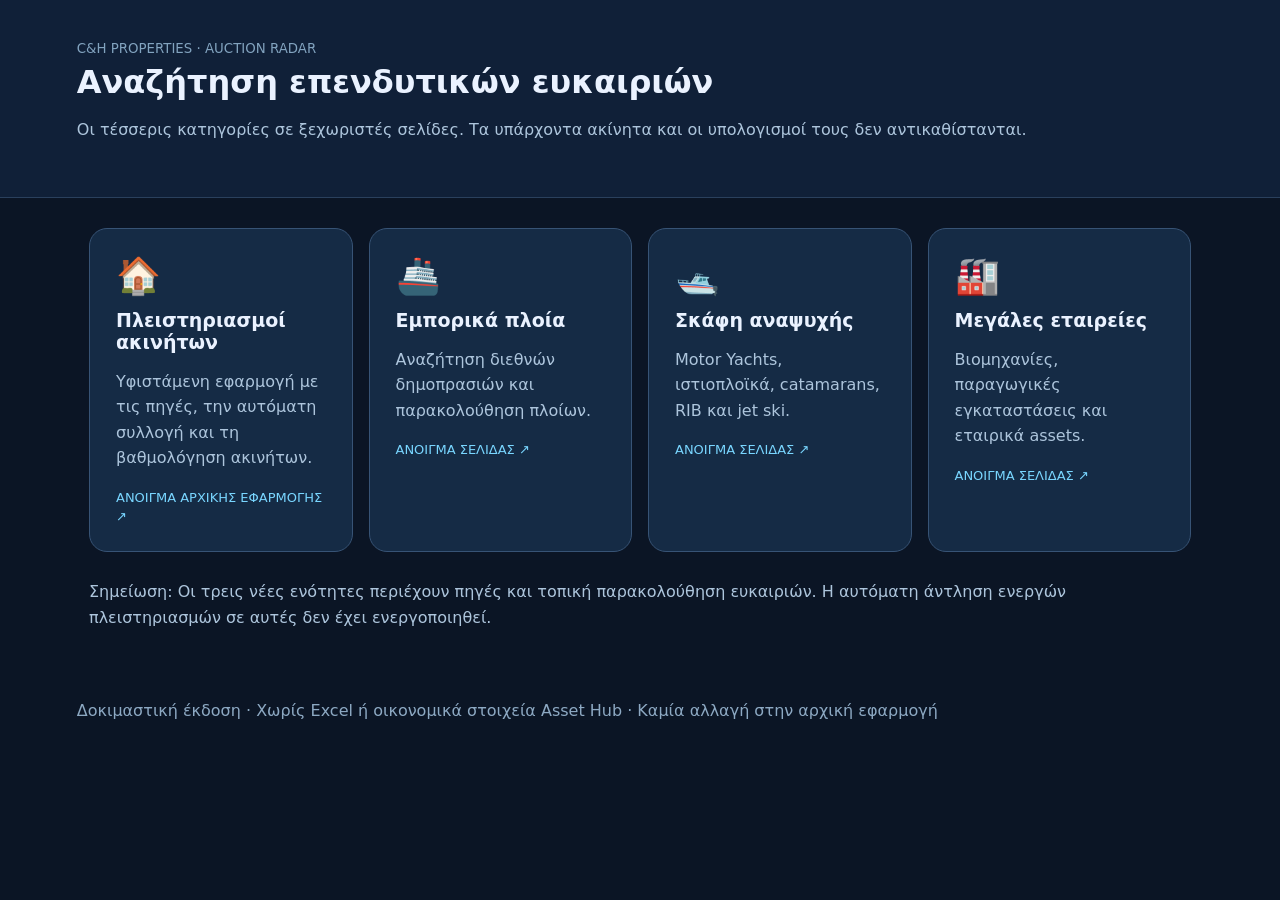
<file: index.html>
<!doctype html><html lang="el"><head><meta charset="utf-8"><meta name="viewport" content="width=device-width,initial-scale=1"><title>C&H Auction Radar | Κεντρικό Μενού</title><style>:root{font-family:Inter,system-ui,sans-serif;color:#eaf2ff;background:#0b1525}*{box-sizing:border-box}body{margin:0}header{padding:38px 6%;border-bottom:1px solid #2a405d;background:#102038}main{max-width:1150px;margin:auto;padding:30px 24px}h1{font-size:32px;margin:6px 0}p{color:#adc5dc;line-height:1.6}.grid{display:grid;grid-template-columns:repeat(auto-fit,minmax(230px,1fr));gap:16px}.tile{display:block;padding:26px;text-decoration:none;color:#eaf2ff;background:#152b45;border:1px solid #375375;border-radius:18px;transition:transform .15s}.tile:hover{transform:translateY(-3px);border-color:#36adf0}.icon{font-size:36px}.tile h2{font-size:19px;margin:12px 0 6px}.tag{color:#79d6ff;font-size:13px}footer{color:#8da9c3;padding:25px 6%}small{color:#82a3bf}</style></head><body><header><small>C&H PROPERTIES · AUCTION RADAR</small><h1>Αναζήτηση επενδυτικών ευκαιριών</h1><p>Οι τέσσερις κατηγορίες σε ξεχωριστές σελίδες. Τα υπάρχοντα ακίνητα και οι υπολογισμοί τους δεν αντικαθίστανται.</p></header><main><section class="grid"><a class="tile" href="https://kagioglou.github.io/auction-radar-thessaloniki/"><div class="icon">🏠</div><h2>Πλειστηριασμοί ακινήτων</h2><p>Υφιστάμενη εφαρμογή με τις πηγές, την αυτόματη συλλογή και τη βαθμολόγηση ακινήτων.</p><span class="tag">ΑΝΟΙΓΜΑ ΑΡΧΙΚΗΣ ΕΦΑΡΜΟΓΗΣ ↗</span></a><a class="tile" href="ships.html"><div class="icon">🚢</div><h2>Εμπορικά πλοία</h2><p>Αναζήτηση διεθνών δημοπρασιών και παρακολούθηση πλοίων.</p><span class="tag">ΑΝΟΙΓΜΑ ΣΕΛΙΔΑΣ ↗</span></a><a class="tile" href="yachts.html"><div class="icon">🛥️</div><h2>Σκάφη αναψυχής</h2><p>Motor Yachts, ιστιοπλοϊκά, catamarans, RIB και jet ski.</p><span class="tag">ΑΝΟΙΓΜΑ ΣΕΛΙΔΑΣ ↗</span></a><a class="tile" href="companies.html"><div class="icon">🏭</div><h2>Μεγάλες εταιρείες</h2><p>Βιομηχανίες, παραγωγικές εγκαταστάσεις και εταιρικά assets.</p><span class="tag">ΑΝΟΙΓΜΑ ΣΕΛΙΔΑΣ ↗</span></a></section><p style="margin-top:27px">Σημείωση: Οι τρεις νέες ενότητες περιέχουν πηγές και τοπική παρακολούθηση ευκαιριών. Η αυτόματη άντληση ενεργών πλειστηριασμών σε αυτές δεν έχει ενεργοποιηθεί.</p></main><footer>Δοκιμαστική έκδοση · Χωρίς Excel ή οικονομικά στοιχεία Asset Hub · Καμία αλλαγή στην αρχική εφαρμογή</footer></body></html>
</file>
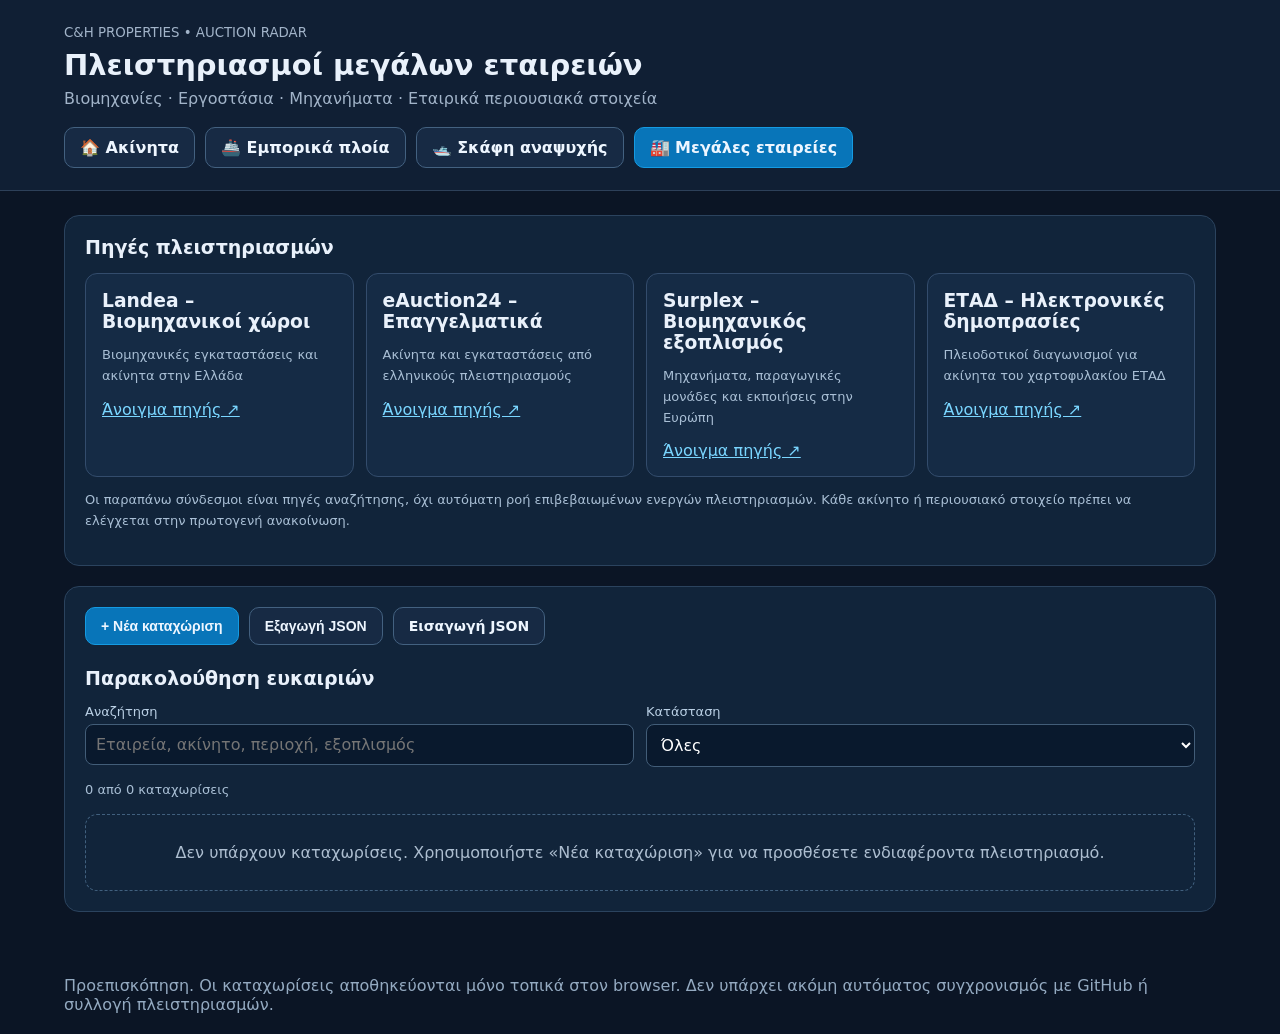
<file: companies.html>
<!DOCTYPE html>
<html lang="el"><head><meta charset="utf-8"/><meta content="width=device-width,initial-scale=1" name="viewport"/><title>C&amp;H Auction Radar | Μεγάλες εταιρείες</title><style>:root{font-family:Inter,system-ui,Arial,sans-serif;color:#e9f1fb;background:#0b1525}*{box-sizing:border-box}body{margin:0}header{background:#101f34;border-bottom:1px solid #2d4059;padding:22px 5%}header h1{margin:7px 0;font-size:29px}small,.muted{color:#a2b4c9}nav{display:flex;gap:10px;flex-wrap:wrap;margin-top:19px}nav a,.button{color:#eef6ff;text-decoration:none;border:1px solid #436180;background:#172a44;padding:10px 15px;border-radius:10px;font-weight:600}nav a.active,.primary{background:#0875b9!important;border-color:#159be2!important}main{padding:24px 5%;max-width:1420px;margin:auto}.panel{border:1px solid #2b435e;background:#11243a;border-radius:15px;padding:20px;margin-bottom:20px}.sources{display:grid;grid-template-columns:repeat(auto-fit,minmax(225px,1fr));gap:12px}.source{border:1px solid #334c6c;background:#152b45;padding:16px;border-radius:12px}.source h3{margin:0 0 12px}.source a{color:#7ad6ff;word-break:break-word}.actions{display:flex;gap:10px;flex-wrap:wrap;align-items:center}.button{cursor:pointer;font-size:14px}input,select,textarea{width:100%;border:1px solid #425d78;background:#09192d;color:white;border-radius:8px;padding:10px;font:inherit}label{font-size:13px;color:#bad0e5;display:block;margin-bottom:5px}.fields{display:grid;grid-template-columns:repeat(auto-fit,minmax(170px,1fr));gap:12px;margin:12px 0}.cards{display:grid;grid-template-columns:repeat(auto-fit,minmax(270px,1fr));gap:14px}.card{border:1px solid #39516b;background:#142940;border-radius:14px;padding:17px}.card h3{margin:4px 0}.card p{color:#b4c6d9}.pill{display:inline-block;border-radius:14px;background:#214766;padding:4px 10px;font-size:12px}.meta{font-size:13px;color:#b9cde0}.card a{color:#75d0ff}dialog{background:#11243a;color:white;border:1px solid #5680a5;border-radius:16px;width:min(690px,95vw);max-height:90vh;overflow:auto}dialog::backdrop{background:#000a}h2{font-size:19px;margin:0 0 15px}.hint{font-size:13px;color:#a9bfd5;line-height:1.6}footer{padding:20px 5%;color:#94aac1}.empty{padding:28px;text-align:center;color:#adbed0;border:1px dashed #41607e;border-radius:12px}button:focus-visible,a:focus-visible{outline:3px solid #e7bc61}
</style></head><body data-kind="companies"><header><small>C&amp;H PROPERTIES • AUCTION RADAR</small><h1>Πλειστηριασμοί μεγάλων εταιρειών</h1><div class="muted">Βιομηχανίες · Εργοστάσια · Μηχανήματα · Εταιρικά περιουσιακά στοιχεία</div><nav aria-label="Κατηγορίες"><a class="" href="https://kagioglou.github.io/auction-radar-thessaloniki/">🏠 Ακίνητα</a><a class="" href="ships.html">🚢 Εμπορικά πλοία</a><a class="" href="yachts.html">🛥️ Σκάφη αναψυχής</a><a class="active" href="companies.html">🏭 Μεγάλες εταιρείες</a></nav></header><main><section class="panel"><h2>Πηγές πλειστηριασμών</h2><div class="sources"><article class="source"><h3>Landea – Βιομηχανικοί χώροι</h3><p class="hint">Βιομηχανικές εγκαταστάσεις και ακίνητα στην Ελλάδα</p><a href="https://www.landea.gr/en/dir/commercial/industrial-space" rel="noopener noreferrer" target="_blank">Άνοιγμα πηγής ↗</a></article><article class="source"><h3>eAuction24 – Επαγγελματικά</h3><p class="hint">Ακίνητα και εγκαταστάσεις από ελληνικούς πλειστηριασμούς</p><a href="https://eauction24.gr/epaggelmatika?lang=en" rel="noopener noreferrer" target="_blank">Άνοιγμα πηγής ↗</a></article><article class="source"><h3>Surplex – Βιομηχανικός εξοπλισμός</h3><p class="hint">Μηχανήματα, παραγωγικές μονάδες και εκποιήσεις στην Ευρώπη</p><a href="https://www.surplex.com/en/auctions" rel="noopener noreferrer" target="_blank">Άνοιγμα πηγής ↗</a></article><article class="source"><h3>ΕΤΑΔ – Ηλεκτρονικές δημοπρασίες</h3><p class="hint">Πλειοδοτικοί διαγωνισμοί για ακίνητα του χαρτοφυλακίου ΕΤΑΔ</p><a href="https://hppc.gr/axiopoiisi-akiniton/e-auctions/?lang=en" rel="noopener noreferrer" target="_blank">Άνοιγμα πηγής ↗</a></article></div><p class="hint">Οι παραπάνω σύνδεσμοι είναι πηγές αναζήτησης, όχι αυτόματη ροή επιβεβαιωμένων ενεργών πλειστηριασμών. Κάθε ακίνητο ή περιουσιακό στοιχείο πρέπει να ελέγχεται στην πρωτογενή ανακοίνωση.</p></section><section class="panel"><div class="actions"><button class="button primary" id="new">+ Νέα καταχώριση</button><button class="button" id="export">Εξαγωγή JSON</button><label class="button" style="cursor:pointer;margin:0">Εισαγωγή JSON<input accept=".json,application/json" hidden="" id="import" type="file"/></label></div><h2 style="margin-top:22px">Παρακολούθηση ευκαιριών</h2><div class="fields"><div><label for="search">Αναζήτηση</label><input id="search" placeholder="Εταιρεία, ακίνητο, περιοχή, εξοπλισμός"/></div><div><label for="filter">Κατάσταση</label><select id="filter"><option value="">Όλες</option><option>Προς έλεγχο</option><option>Ενεργός</option><option>Ολοκληρώθηκε</option><option>Ακυρώθηκε</option></select></div></div><p class="hint" id="count"></p><div class="cards" id="list"></div></section></main><dialog id="dialog"><form id="entry"><h2 id="dlgtitle">Νέα εταιρική ευκαιρία</h2><div class="fields"><div><label>Εταιρεία / περιουσιακό στοιχείο<input maxlength="150" name="title" required=""/></label></div><div><label>Κατηγορία<select name="type"><option>Βιομηχανία / εργοστάσιο</option><option>Εταιρικό ακίνητο</option><option>Παραγωγικός εξοπλισμός</option><option>Επαγγελματικά οχήματα</option><option>Αποθήκη / logistics</option><option>Ολόκληρη επιχείρηση</option><option>Άλλο</option></select></label></div><div><label>Τοποθεσία<input maxlength="100" name="place"/></label></div><div><label>Τιμή εκκίνησης<input min="0" name="price" step="0.01" type="number"/></label></div><div><label>Νόμισμα<select name="currency"><option>EUR</option><option>USD</option><option>GBP</option></select></label></div><div><label>Ημερομηνία πλειστηριασμού<input name="date" type="date"/></label></div><div><label>Κατάσταση<select name="status"><option>Προς έλεγχο</option><option>Ενεργός</option><option>Ολοκληρώθηκε</option><option>Ακυρώθηκε</option></select></label></div><div><label>URL αγγελίας<input name="url" placeholder="https://..." type="url"/></label></div></div><label>Σημειώσεις<textarea name="notes" rows="3"></textarea></label><div class="actions" style="margin-top:15px"><button class="button primary" type="submit">Αποθήκευση</button><button class="button" id="cancel" type="button">Άκυρο</button></div></form></dialog><footer>Προεπισκόπηση. Οι καταχωρίσεις αποθηκεύονται μόνο τοπικά στον browser. Δεν υπάρχει ακόμη αυτόματος συγχρονισμός με GitHub ή συλλογή πλειστηριασμών.</footer><script>(()=>{'use strict';const kind=document.body.dataset.kind;const key='ch_radar_'+kind+'_v1';const $=s=>document.querySelector(s);const safe=t=>String(t??'').replace(/[&<>"']/g,c=>({'&':'&amp;','<':'&lt;','>':'&gt;','"':'&quot;',"'":'&#39;'}[c]));const read=()=>{try{let x=JSON.parse(localStorage.getItem(key)||'[]');return Array.isArray(x)?x:[]}catch{return []}};let items=read();let editId=null;const save=()=>{try{localStorage.setItem(key,JSON.stringify(items))}catch{alert('Αποτυχία αποθήκευσης στον browser. Κάντε εξαγωγή JSON.')}draw()};function draw(){const q=$('#search').value.toLowerCase(),status=$('#filter').value;let filtered=items.filter(x=>(!status||x.status===status)&&[x.title,x.place,x.type,x.notes].join(' ').toLowerCase().includes(q));$('#count').textContent=`${filtered.length} από ${items.length} καταχωρίσεις`;$('#list').innerHTML=filtered.length?filtered.map(x=>`<article class="card"><span class="pill">${safe(x.status)}</span><h3>${safe(x.title)}</h3><p class="meta">${safe(x.type)} · ${safe(x.place)}</p><p><strong>${x.price?Number(x.price).toLocaleString('el-GR')+' '+safe(x.currency):'Τιμή άγνωστη'}</strong> ${x.date?' · '+safe(x.date):''}</p><p>${safe(x.notes).slice(0,250)}</p><div class="actions">${x.url?`<a href="${safe(x.url)}" target="_blank" rel="noopener noreferrer">Πηγή ↗</a>`:''}<button class="button" data-edit="${safe(x.id)}">Επεξεργασία</button><button class="button" data-del="${safe(x.id)}">Διαγραφή</button></div></article>`).join(''):'<div class="empty">Δεν υπάρχουν καταχωρίσεις. Χρησιμοποιήστε «Νέα καταχώριση» για να προσθέσετε ενδιαφέροντα πλειστηριασμό.</div>'}$('#search').addEventListener('input',draw);$('#filter').addEventListener('change',draw);$('#new').onclick=()=>{editId=null;$('#entry').reset();$('#dlgtitle').textContent='Νέα καταχώριση';$('#dialog').showModal()};$('#cancel').onclick=()=>$('#dialog').close();$('#list').addEventListener('click',e=>{let id=e.target.dataset.edit||e.target.dataset.del;if(!id)return;let x=items.find(a=>a.id===id);if(!x)return;if(e.target.dataset.del){if(confirm('Να διαγραφεί αυτή η εγγραφή;')){items=items.filter(a=>a.id!==id);save()}return}editId=id;Object.keys(x).forEach(k=>{if($('#entry').elements[k])$('#entry').elements[k].value=x[k]});$('#dlgtitle').textContent='Επεξεργασία';$('#dialog').showModal()});$('#entry').onsubmit=e=>{e.preventDefault();let d=Object.fromEntries(new FormData(e.target));d.title=d.title.trim();d.url=d.url.trim();if(!d.title)return;if(d.url){try{let u=new URL(d.url);if(!['https:','http:'].includes(u.protocol))throw Error('Protocol')}catch{alert('Εισάγετε έγκυρο σύνδεσμο http/https');return}}let duplicate=items.find(x=>x.url&&d.url&&x.url===d.url&&x.id!==editId);if(duplicate){alert('Υπάρχει ήδη καταχώριση με αυτό τον σύνδεσμο.');return}if(editId){items=items.map(x=>x.id===editId?{...x,...d}:x)}else{items.unshift({...d,id:crypto.randomUUID?crypto.randomUUID():String(Date.now())})}save();$('#dialog').close()};$('#export').onclick=()=>{let b=new Blob([JSON.stringify({kind,exported:new Date().toISOString(),items},null,2)],{type:'application/json'}),a=document.createElement('a');a.href=URL.createObjectURL(b);a.download=`ch-${kind}-auctions.json`;a.click();setTimeout(()=>URL.revokeObjectURL(a.href),1000)};$('#import').onchange=async e=>{let f=e.target.files[0];if(!f)return;try{let data=JSON.parse(await f.text());if(data.kind!==kind||!Array.isArray(data.items))throw Error('Wrong format');let n=0;for(let x of data.items){if(!x.title)continue;if(x.url&&items.some(y=>y.url===x.url))continue;items.push({...x,id:crypto.randomUUID?crypto.randomUUID():String(Date.now()+n++)})}save();alert('Η εισαγωγή ολοκληρώθηκε. Οι ίδιες διευθύνσεις δεν διπλοκαταχωρίστηκαν.')}catch{alert('Μη έγκυρο αρχείο JSON για αυτή την κατηγορία')}e.target.value=''};draw()})();
</script></body></html>
</file>
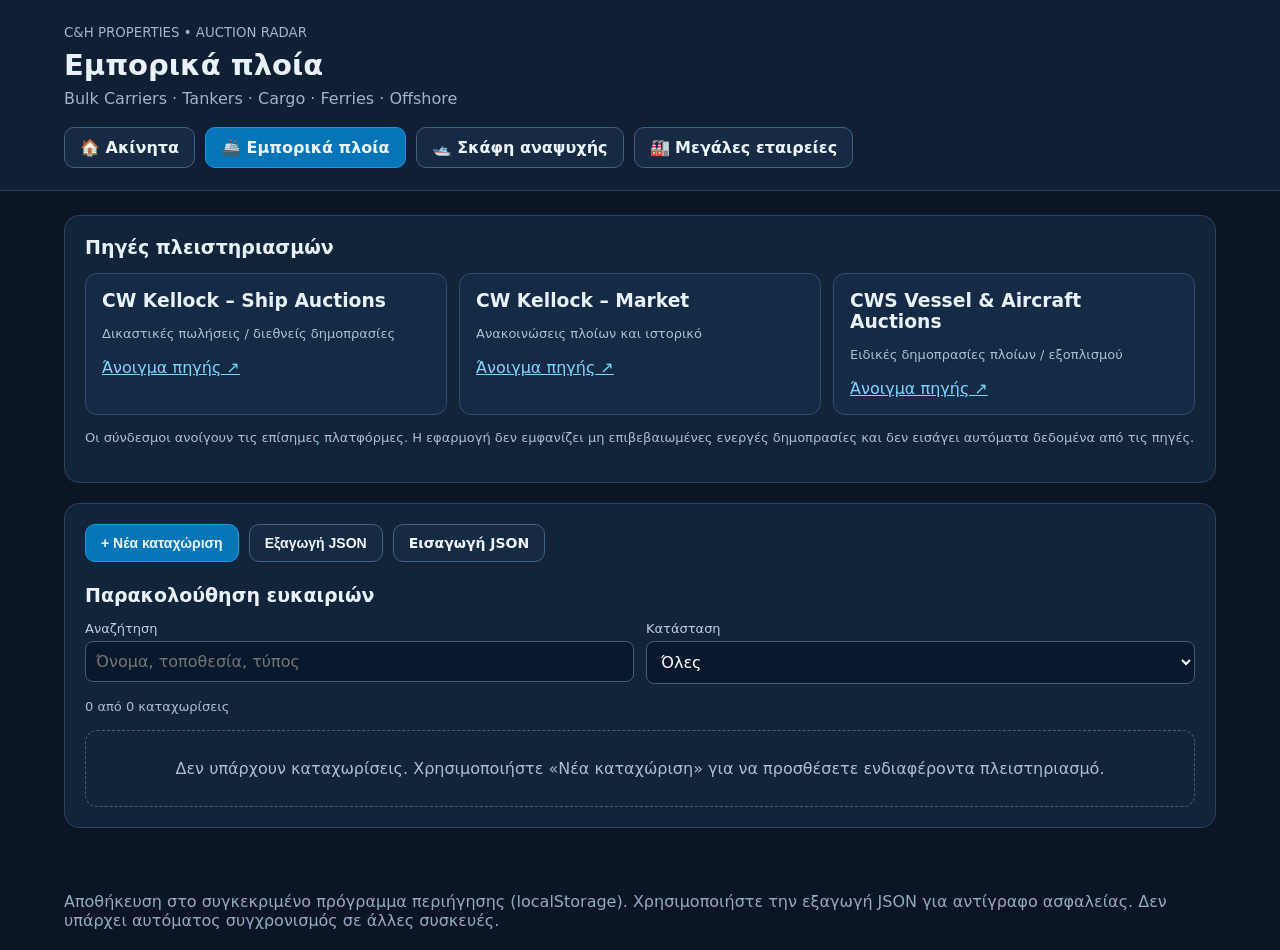
<file: ships.html>
<!doctype html><html lang="el"><head><meta charset="utf-8"><meta name="viewport" content="width=device-width,initial-scale=1"><title>C&H Auction Radar | Εμπορικά πλοία</title><link rel="stylesheet" href="marine.css"></head><body data-kind="ships"><header><small>C&H PROPERTIES • AUCTION RADAR</small><h1>Εμπορικά πλοία</h1><div class="muted">Bulk Carriers · Tankers · Cargo · Ferries · Offshore</div><nav aria-label="Κατηγορίες"><a href="https://kagioglou.github.io/auction-radar-thessaloniki/">🏠 Ακίνητα</a><a href="ships.html" class="active">🚢 Εμπορικά πλοία</a><a href="yachts.html" >🛥️ Σκάφη αναψυχής</a><a href="companies.html">🏭 Μεγάλες εταιρείες</a></nav></header><main><section class="panel"><h2>Πηγές πλειστηριασμών</h2><div class="sources"><article class="source"><h3>CW Kellock – Ship Auctions</h3><p class="hint">Δικαστικές πωλήσεις / διεθνείς δημοπρασίες</p><a target="_blank" rel="noopener noreferrer" href="https://www.cwkellock.com/our-services/auctions">Άνοιγμα πηγής ↗</a></article><article class="source"><h3>CW Kellock – Market</h3><p class="hint">Ανακοινώσεις πλοίων και ιστορικό</p><a target="_blank" rel="noopener noreferrer" href="https://www.cwkellock.com/">Άνοιγμα πηγής ↗</a></article><article class="source"><h3>CWS Vessel &amp; Aircraft Auctions</h3><p class="hint">Ειδικές δημοπρασίες πλοίων / εξοπλισμού</p><a target="_blank" rel="noopener noreferrer" href="https://vesselaircraft.cwsmarketing.com/">Άνοιγμα πηγής ↗</a></article></div><p class="hint">Οι σύνδεσμοι ανοίγουν τις επίσημες πλατφόρμες. Η εφαρμογή δεν εμφανίζει μη επιβεβαιωμένες ενεργές δημοπρασίες και δεν εισάγει αυτόματα δεδομένα από τις πηγές.</p></section><section class="panel"><div class="actions"><button id="new" class="button primary">+ Νέα καταχώριση</button><button id="export" class="button">Εξαγωγή JSON</button><label class="button" style="cursor:pointer;margin:0">Εισαγωγή JSON<input id="import" type="file" accept=".json,application/json" hidden></label></div><h2 style="margin-top:22px">Παρακολούθηση ευκαιριών</h2><div class="fields"><div><label for="search">Αναζήτηση</label><input id="search" placeholder="Όνομα, τοποθεσία, τύπος"></div><div><label for="filter">Κατάσταση</label><select id="filter"><option value="">Όλες</option><option>Προς έλεγχο</option><option>Ενεργός</option><option>Ολοκληρώθηκε</option><option>Ακυρώθηκε</option></select></div></div><p id="count" class="hint"></p><div id="list" class="cards"></div></section></main><dialog id="dialog"><form id="entry"><h2 id="dlgtitle">Νέα καταχώριση</h2><div class="fields"><div><label>Όνομα πλοίου / σκάφους<input name="title" required maxlength="150"></label></div><div><label>Κατηγορία<select name="type"><option>Bulk Carrier</option><option>Tanker</option><option>Cargo</option><option>Container</option><option>Ferry</option><option>Offshore</option><option>Άλλο</option></select></label></div><div><label>Τοποθεσία<input name="place" maxlength="100"></label></div><div><label>Τιμή εκκίνησης<input name="price" type="number" min="0" step="0.01"></label></div><div><label>Νόμισμα<select name="currency"><option>EUR</option><option>USD</option><option>GBP</option></select></label></div><div><label>Ημερομηνία πλειστηριασμού<input name="date" type="date"></label></div><div><label>Κατάσταση<select name="status"><option>Προς έλεγχο</option><option>Ενεργός</option><option>Ολοκληρώθηκε</option><option>Ακυρώθηκε</option></select></label></div><div><label>URL αγγελίας<input name="url" type="url" placeholder="https://..."></label></div></div><label>Σημειώσεις<textarea name="notes" rows="3"></textarea></label><div class="actions" style="margin-top:15px"><button class="button primary" type="submit">Αποθήκευση</button><button class="button" id="cancel" type="button">Άκυρο</button></div></form></dialog><footer>Αποθήκευση στο συγκεκριμένο πρόγραμμα περιήγησης (localStorage). Χρησιμοποιήστε την εξαγωγή JSON για αντίγραφο ασφαλείας. Δεν υπάρχει αυτόματος συγχρονισμός σε άλλες συσκευές.</footer><script src="marine.js"></script></body></html>
</file>
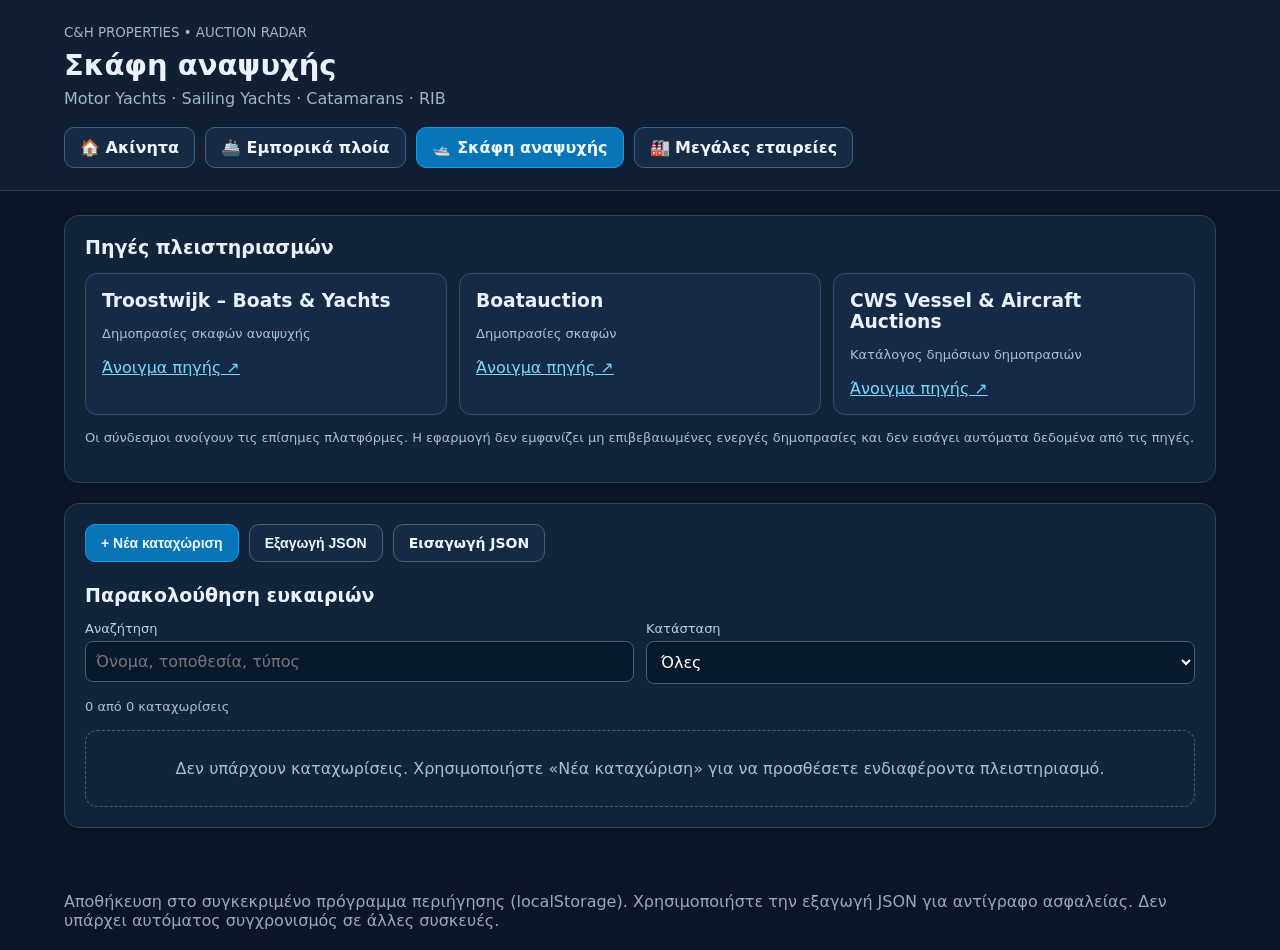
<file: yachts.html>
<!doctype html><html lang="el"><head><meta charset="utf-8"><meta name="viewport" content="width=device-width,initial-scale=1"><title>C&H Auction Radar | Σκάφη αναψυχής</title><link rel="stylesheet" href="marine.css"></head><body data-kind="yachts"><header><small>C&H PROPERTIES • AUCTION RADAR</small><h1>Σκάφη αναψυχής</h1><div class="muted">Motor Yachts · Sailing Yachts · Catamarans · RIB</div><nav aria-label="Κατηγορίες"><a href="https://kagioglou.github.io/auction-radar-thessaloniki/">🏠 Ακίνητα</a><a href="ships.html" >🚢 Εμπορικά πλοία</a><a href="yachts.html" class="active">🛥️ Σκάφη αναψυχής</a><a href="companies.html">🏭 Μεγάλες εταιρείες</a></nav></header><main><section class="panel"><h2>Πηγές πλειστηριασμών</h2><div class="sources"><article class="source"><h3>Troostwijk – Boats &amp; Yachts</h3><p class="hint">Δημοπρασίες σκαφών αναψυχής</p><a target="_blank" rel="noopener noreferrer" href="https://www.troostwijkauctions.com/en/c/boats-yachts/4ab7e7d7-5d11-4c61-a49e-b1c4dc766a7f">Άνοιγμα πηγής ↗</a></article><article class="source"><h3>Boatauction</h3><p class="hint">Δημοπρασίες σκαφών</p><a target="_blank" rel="noopener noreferrer" href="https://www.boatauction.com/">Άνοιγμα πηγής ↗</a></article><article class="source"><h3>CWS Vessel &amp; Aircraft Auctions</h3><p class="hint">Κατάλογος δημόσιων δημοπρασιών</p><a target="_blank" rel="noopener noreferrer" href="https://vesselaircraft.cwsmarketing.com/">Άνοιγμα πηγής ↗</a></article></div><p class="hint">Οι σύνδεσμοι ανοίγουν τις επίσημες πλατφόρμες. Η εφαρμογή δεν εμφανίζει μη επιβεβαιωμένες ενεργές δημοπρασίες και δεν εισάγει αυτόματα δεδομένα από τις πηγές.</p></section><section class="panel"><div class="actions"><button id="new" class="button primary">+ Νέα καταχώριση</button><button id="export" class="button">Εξαγωγή JSON</button><label class="button" style="cursor:pointer;margin:0">Εισαγωγή JSON<input id="import" type="file" accept=".json,application/json" hidden></label></div><h2 style="margin-top:22px">Παρακολούθηση ευκαιριών</h2><div class="fields"><div><label for="search">Αναζήτηση</label><input id="search" placeholder="Όνομα, τοποθεσία, τύπος"></div><div><label for="filter">Κατάσταση</label><select id="filter"><option value="">Όλες</option><option>Προς έλεγχο</option><option>Ενεργός</option><option>Ολοκληρώθηκε</option><option>Ακυρώθηκε</option></select></div></div><p id="count" class="hint"></p><div id="list" class="cards"></div></section></main><dialog id="dialog"><form id="entry"><h2 id="dlgtitle">Νέα καταχώριση</h2><div class="fields"><div><label>Όνομα πλοίου / σκάφους<input name="title" required maxlength="150"></label></div><div><label>Κατηγορία<select name="type"><option>Motor Yacht</option><option>Sailing Yacht</option><option>Catamaran</option><option>RIB</option><option>Jet Ski</option><option>Άλλο</option></select></label></div><div><label>Τοποθεσία<input name="place" maxlength="100"></label></div><div><label>Τιμή εκκίνησης<input name="price" type="number" min="0" step="0.01"></label></div><div><label>Νόμισμα<select name="currency"><option>EUR</option><option>USD</option><option>GBP</option></select></label></div><div><label>Ημερομηνία πλειστηριασμού<input name="date" type="date"></label></div><div><label>Κατάσταση<select name="status"><option>Προς έλεγχο</option><option>Ενεργός</option><option>Ολοκληρώθηκε</option><option>Ακυρώθηκε</option></select></label></div><div><label>URL αγγελίας<input name="url" type="url" placeholder="https://..."></label></div></div><label>Σημειώσεις<textarea name="notes" rows="3"></textarea></label><div class="actions" style="margin-top:15px"><button class="button primary" type="submit">Αποθήκευση</button><button class="button" id="cancel" type="button">Άκυρο</button></div></form></dialog><footer>Αποθήκευση στο συγκεκριμένο πρόγραμμα περιήγησης (localStorage). Χρησιμοποιήστε την εξαγωγή JSON για αντίγραφο ασφαλείας. Δεν υπάρχει αυτόματος συγχρονισμός σε άλλες συσκευές.</footer><script src="marine.js"></script></body></html>
</file>
<file: marine.css>
:root{font-family:Inter,system-ui,Arial,sans-serif;color:#e9f1fb;background:#0b1525}*{box-sizing:border-box}body{margin:0}header{background:#101f34;border-bottom:1px solid #2d4059;padding:22px 5%}header h1{margin:7px 0;font-size:29px}small,.muted{color:#a2b4c9}nav{display:flex;gap:10px;flex-wrap:wrap;margin-top:19px}nav a,.button{color:#eef6ff;text-decoration:none;border:1px solid #436180;background:#172a44;padding:10px 15px;border-radius:10px;font-weight:600}nav a.active,.primary{background:#0875b9!important;border-color:#159be2!important}main{padding:24px 5%;max-width:1420px;margin:auto}.panel{border:1px solid #2b435e;background:#11243a;border-radius:15px;padding:20px;margin-bottom:20px}.sources{display:grid;grid-template-columns:repeat(auto-fit,minmax(225px,1fr));gap:12px}.source{border:1px solid #334c6c;background:#152b45;padding:16px;border-radius:12px}.source h3{margin:0 0 12px}.source a{color:#7ad6ff;word-break:break-word}.actions{display:flex;gap:10px;flex-wrap:wrap;align-items:center}.button{cursor:pointer;font-size:14px}input,select,textarea{width:100%;border:1px solid #425d78;background:#09192d;color:white;border-radius:8px;padding:10px;font:inherit}label{font-size:13px;color:#bad0e5;display:block;margin-bottom:5px}.fields{display:grid;grid-template-columns:repeat(auto-fit,minmax(170px,1fr));gap:12px;margin:12px 0}.cards{display:grid;grid-template-columns:repeat(auto-fit,minmax(270px,1fr));gap:14px}.card{border:1px solid #39516b;background:#142940;border-radius:14px;padding:17px}.card h3{margin:4px 0}.card p{color:#b4c6d9}.pill{display:inline-block;border-radius:14px;background:#214766;padding:4px 10px;font-size:12px}.meta{font-size:13px;color:#b9cde0}.card a{color:#75d0ff}dialog{background:#11243a;color:white;border:1px solid #5680a5;border-radius:16px;width:min(690px,95vw);max-height:90vh;overflow:auto}dialog::backdrop{background:#000a}h2{font-size:19px;margin:0 0 15px}.hint{font-size:13px;color:#a9bfd5;line-height:1.6}footer{padding:20px 5%;color:#94aac1}.empty{padding:28px;text-align:center;color:#adbed0;border:1px dashed #41607e;border-radius:12px}button:focus-visible,a:focus-visible{outline:3px solid #e7bc61}
</file>
